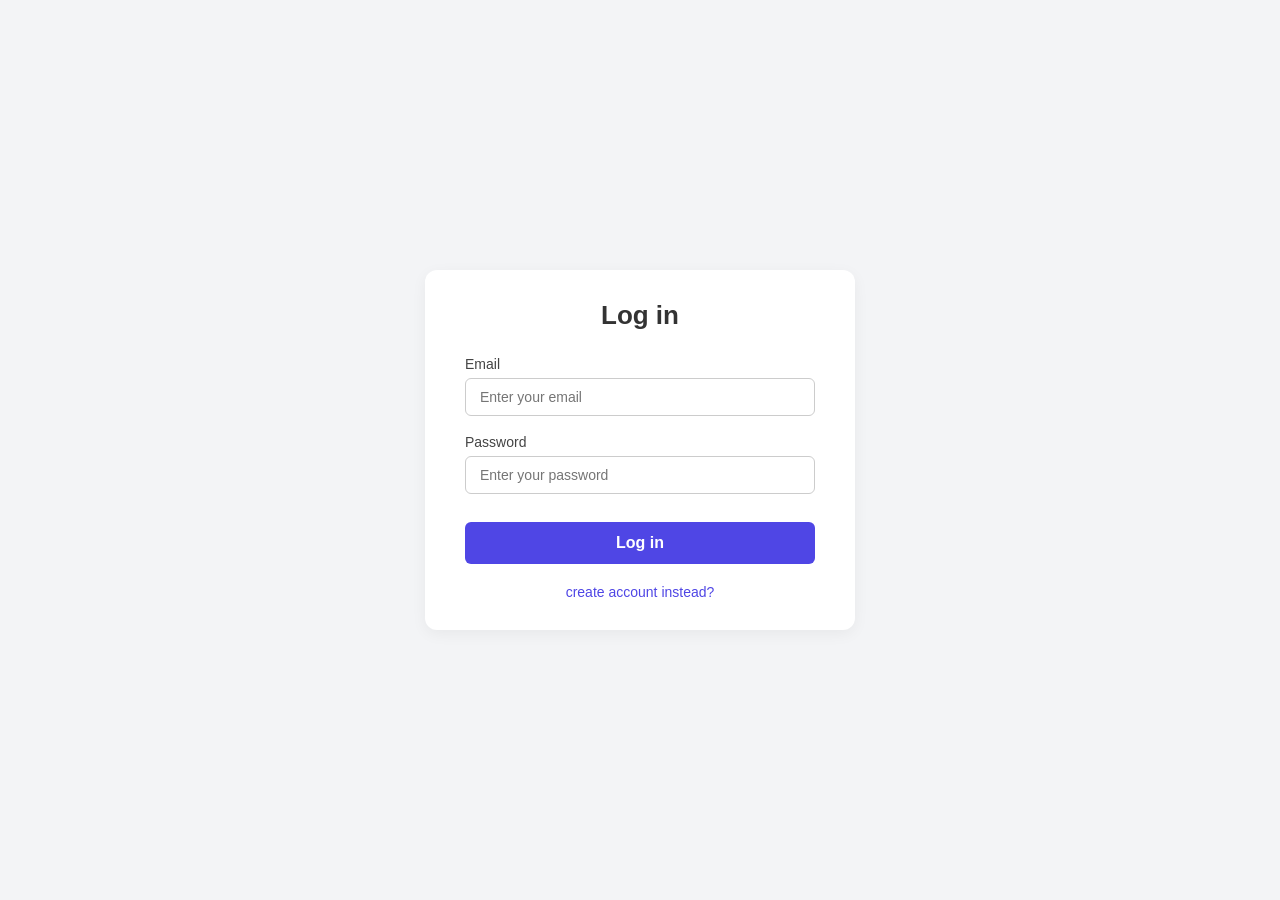
<file: login.html>
<!DOCTYPE html>
<html lang="en">
<head>
    <meta charset="UTF-8">
    <meta name="viewport" content="width=device-width, initial-scale=1.0">
    <title>Log in</title>
    <link rel="stylesheet" href="login.css"> <!-- تأكد أن اسم ملف الـ CSS مطابق هنا -->
</head>
<body>

    <div class="login-container">
        <h1>Log in</h1>
        
        <form>
            <!-- مجموعة حقل البريد -->
            <div class="input-group">
                <label for="email">Email</label>
                <input type="email" id="email" placeholder="Enter your email" required>
            </div>

            <!-- مجموعة حقل الباسورد -->
            <div class="input-group">
                <label for="password">Password</label>
                <input type="password" id="password" placeholder="Enter your password" required>
            </div>

            <!-- زر الإرسال -->
            <input type="submit" id="sub" value="Log in">
            
            <!-- رابط صفحة إنشاء الحساب -->
            <div class="footer-link">
                <a href="signin.html" class="create-account-link">create account instead?</a>
            </div>
        </form>
    </div>

</body>
</html>
</file>
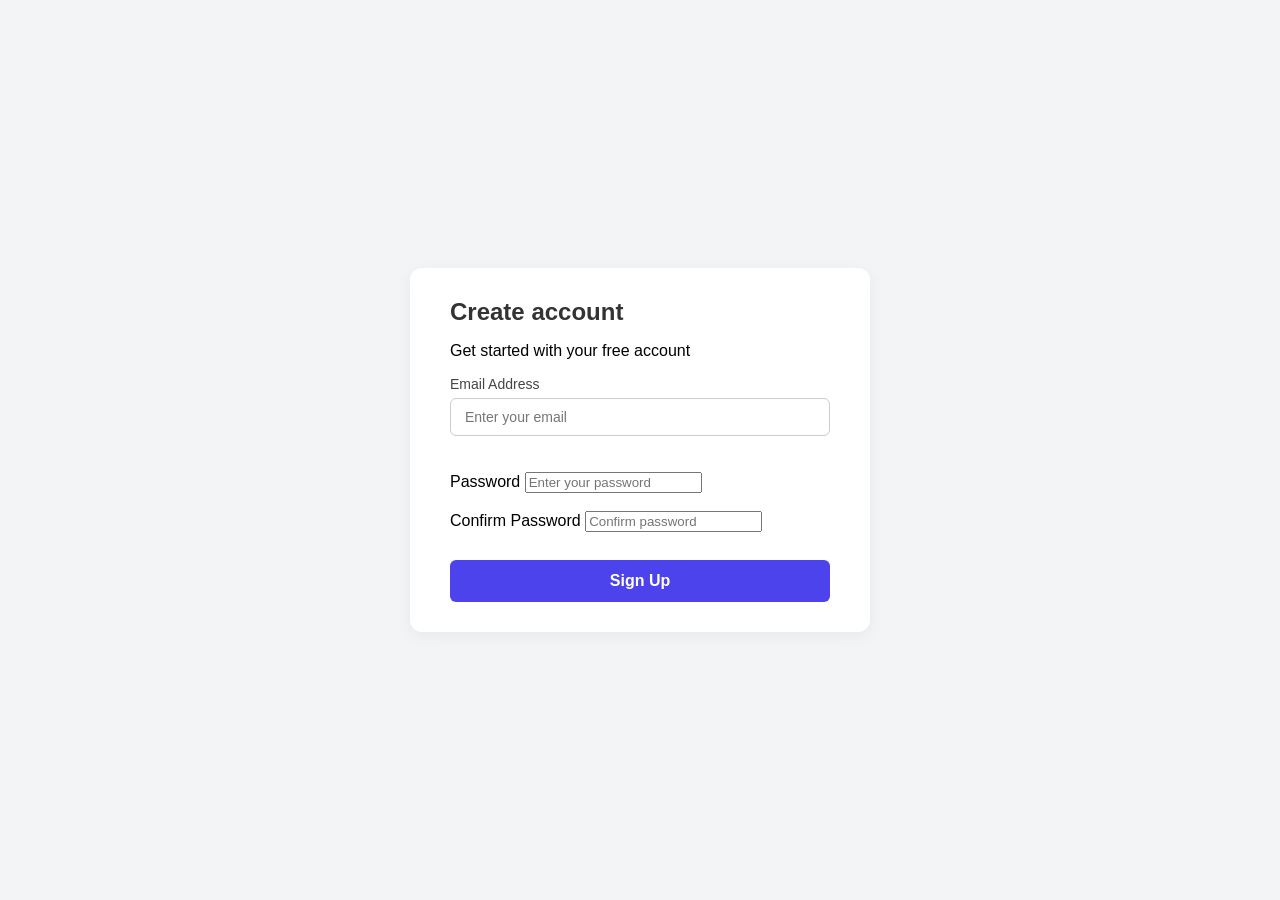
<file: signin.html>
<!DOCTYPE html>
<html lang="en">
<head>
    <meta charset="UTF-8">
    <meta name="viewport" content="width=device-width, initial-scale=1.0">
    <title>Create account</title>
    <link rel="stylesheet" href="signin.css">
</head>
<body>
    
    <div class="signup-container">
<h2>Create account</h2>
<p class="suptitle">Get started with your free account</p>
<form>
    <div class="input-group">
<label>Email Address</label>
<input type="email" placeholder="Enter your email" required>
</div>
<br>
<label> Password</label>
<input type="password" placeholder="Enter your password" required>
<br>
<br>
<label> Confirm Password</label>
<input type="password" placeholder="Confirm password" required>
<br> 
<br>
<button type="submit" class="signup-btn">Sign Up</button>
</form>


  

    </div>

    </div>
</body>
</html>
</file>
<file: login.css>
/* تنسيق الشاشة والخلفية */
body {
    font-family: 'Segoe UI', Tahoma, Geneva, Verdana, sans-serif;
    background-color: #f3f4f6; /* لون خلفية هادئ ومريح للعين */
    display: flex;
    justify-content: center;
    align-items: center;
    height: 100vh;
    margin: 0;
}

/* تنسيق الصندوق الأبيض المحيط بالنموذج */
.login-container {
    background-color: #ffffff;
    padding: 30px 40px;
    border-radius: 12px;
    box-shadow: 0 4px 15px rgba(0, 0, 0, 0.05);
    width: 350px;
}

h1 {
    margin: 0 0 25px 0;
    color: #333;
    font-size: 26px;
    text-align: center;
}

/* تنسيق الحقول لتصبح تحت بعضها (عمودية) */
.input-group {
    display: flex;
    flex-direction: column;
    margin-bottom: 18px;
}

.input-group label {
    font-size: 14px;
    color: #444;
    margin-bottom: 6px;
    font-weight: 500;
}

.input-group input {
    padding: 10px 14px;
    border: 1px solid #ccc;
    border-radius: 6px;
    font-size: 14px;
    outline: none;
    transition: 0.2s;
}

/* حركة تغيير لون إطار الحقل عند الضغط عليه للكتابة */
.input-group input:focus {
    border-color: #4f46e5;
}

/* تنسيق زر الـ Submit الخاص بك */
#sub {
    width: 100%;
    padding: 12px;
    background-color: #4f46e5; /* لون بنفسجي عصري */
    color: white;
    border: none;
    border-radius: 6px;
    font-size: 16px;
    cursor: pointer;
    font-weight: bold;
    margin-top: 10px;
    transition: 0.2s;
}

#sub:hover {
    background-color: #4338ca; /* يغمق اللون قليلاً عند تمرير الماوس */
}

/* تنسيق الرابط السفلي */
.footer-link {
    text-align: center;
    margin-top: 20px;
    font-size: 14px;
}

.create-account-link {
    color: #4f46e5;
    text-decoration: none;
    font-weight: 500;
}

.create-account-link:hover {
    text-decoration: underline;
}
</file>
<file: signin.css>
/* تنسيق الخلفية العامة للموقع */
body {
    font-family: 'Segoe UI', Tahoma, Geneva, Verdana, sans-serif;
    background-color: #f3f4f6;
    display: flex;
    justify-content: center;
    align-items: center;
    height: 100vh;
    margin: 0;
}

/* تنسيق الصندوق الأبيض الكبير */
.signup-container {
    background-color: #ffffff;
    padding: 30px 40px;
    border-radius: 12px;
    box-shadow: 0 4px 15px rgba(0, 0, 0, 0.05);
    width: 380px;
}

h2 {
    margin: 0 0 5px 0;
    color: #333;
    font-size: 24px;
}

.subtitle {
    color: #666;
    font-size: 14px;
    margin-bottom: 25px;
}

/* تنسيق الحقول لتصبح تحت بعضها (عمودية) */
.input-group {
    display: flex;
    flex-direction: column;
    margin-bottom: 18px;
}

.input-group label {
    font-size: 14px;
    color: #444;
    margin-bottom: 6px;
    font-weight: 500;
}

.input-group input {
    padding: 10px 14px;
    border: 1px solid #ccc;
    border-radius: 6px;
    font-size: 14px;
    outline: none;
    transition: 0.2s;
}

/* تغيير لون إطار الحقل عند الضغط عليه */
.input-group input:focus {
    border-color: #2c2ea5;
}

/* تنسيق زر التسجيل */
.signup-btn {
    width: 100%;
    padding: 12px;
    background-color: #4c43ec;
    color: white;
    border: none;
    border-radius: 6px;
    font-size: 16px;
    cursor: pointer;        
    font-weight: bold;
    margin-top: 10px;
    transition: 0.2s;
}

.signup-btn:hover {
    background-color: #4338ca;
}

/* تنسيق الرابط السفلي */
.footer-link {
    text-align: center;
    margin-top: 20px;
    font-size: 14px;
}

.footer-link a {
    color: #4f46e5;
    text-decoration: none;
    font-weight: bold;
}

.footer-link a:hover {
    text-decoration: underline;
}
</file>
